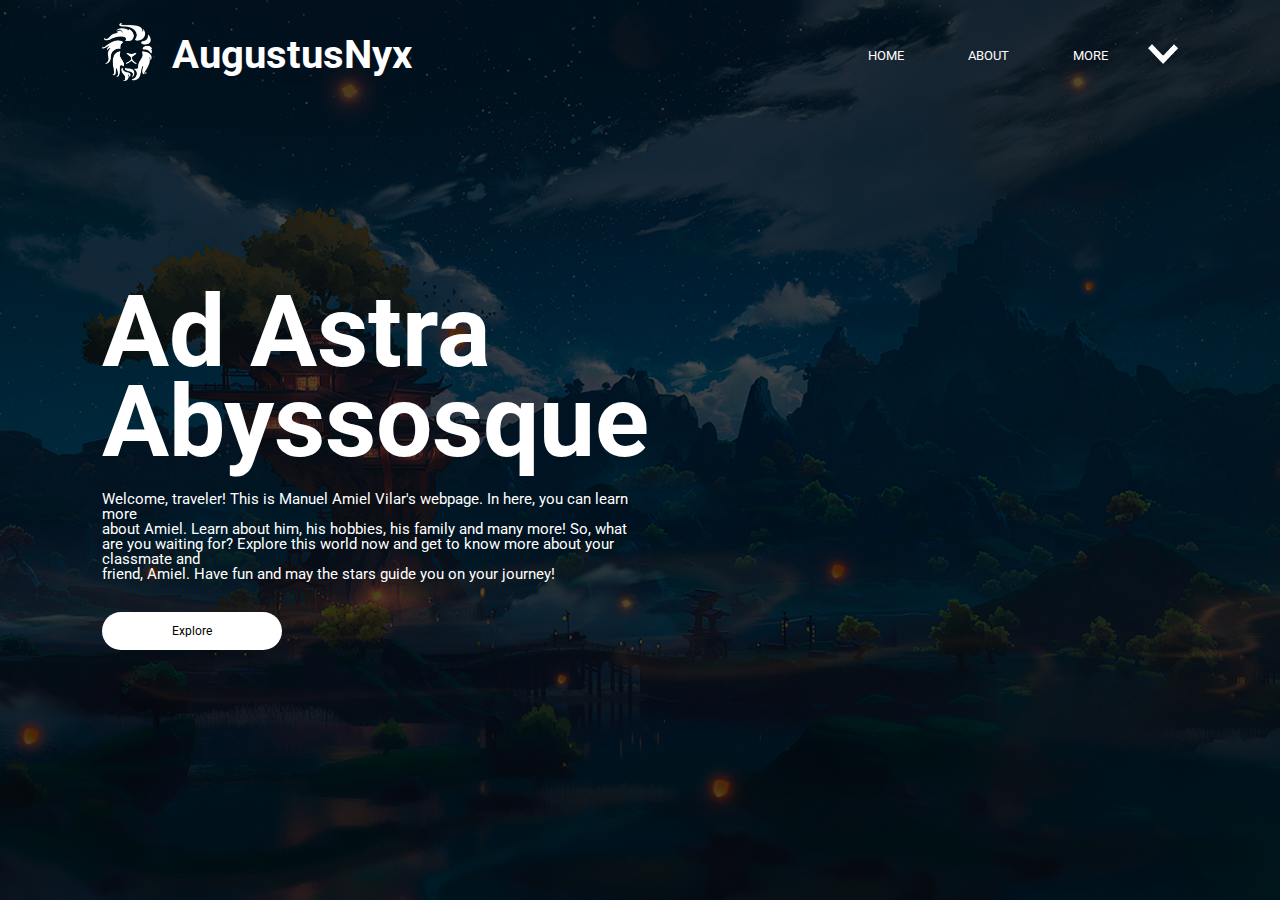
<file: index.html>
<!DOCTYPE html>
<html>
<head>
    <meta name="viewport" content="width=device-width, initial-scale=1.0">
    <title>Start - AugustusNyx</title>
    <link rel="icon" href="ICON.png" type="image/x-icon">
    <link rel="stylesheet" href="HTML_FINALS_START.css">
    <link href="https://fonts.googleapis.com/css2?family=Roboto:wght@400;700&display=swap" rel="stylesheet">
</head>
<body>
    <div class="container">
        <div class="navbar">
        <a href="HTML_FINALS.html">
            <img src="LOGO.png" class="logo">
        </a>
            <h2>AugustusNyx</h2>
            <nav>
                <ul>
                    <li><a href="HTML_FINALS.html">HOME</a></li>
                    <li><a href="">ABOUT</a></li>
                    <li><a href="">MORE</a></li>
                </ul>
            </nav>
            <img src="DROPDOWN.png" class="menu-icon">
        </div>
        <div class="row">
            <div class="col">
                <h1>Ad Astra Abyssosque</h1>
                <p>Welcome, traveler! This is Manuel Amiel Vilar's webpage. In here, you can learn more  
                <br>about Amiel. Learn about him, his hobbies, his family and many more! So, what are you waiting for? 
                Explore this world now and get to know more about your classmate and 
                <br>friend, Amiel. Have fun and may the stars guide you on your journey!
                </p>
                <a href="HTML_FINALS.html">
                <button type="button">Explore</button>
                </a>
            </div>
    </div>
</body>
</html>
</file>
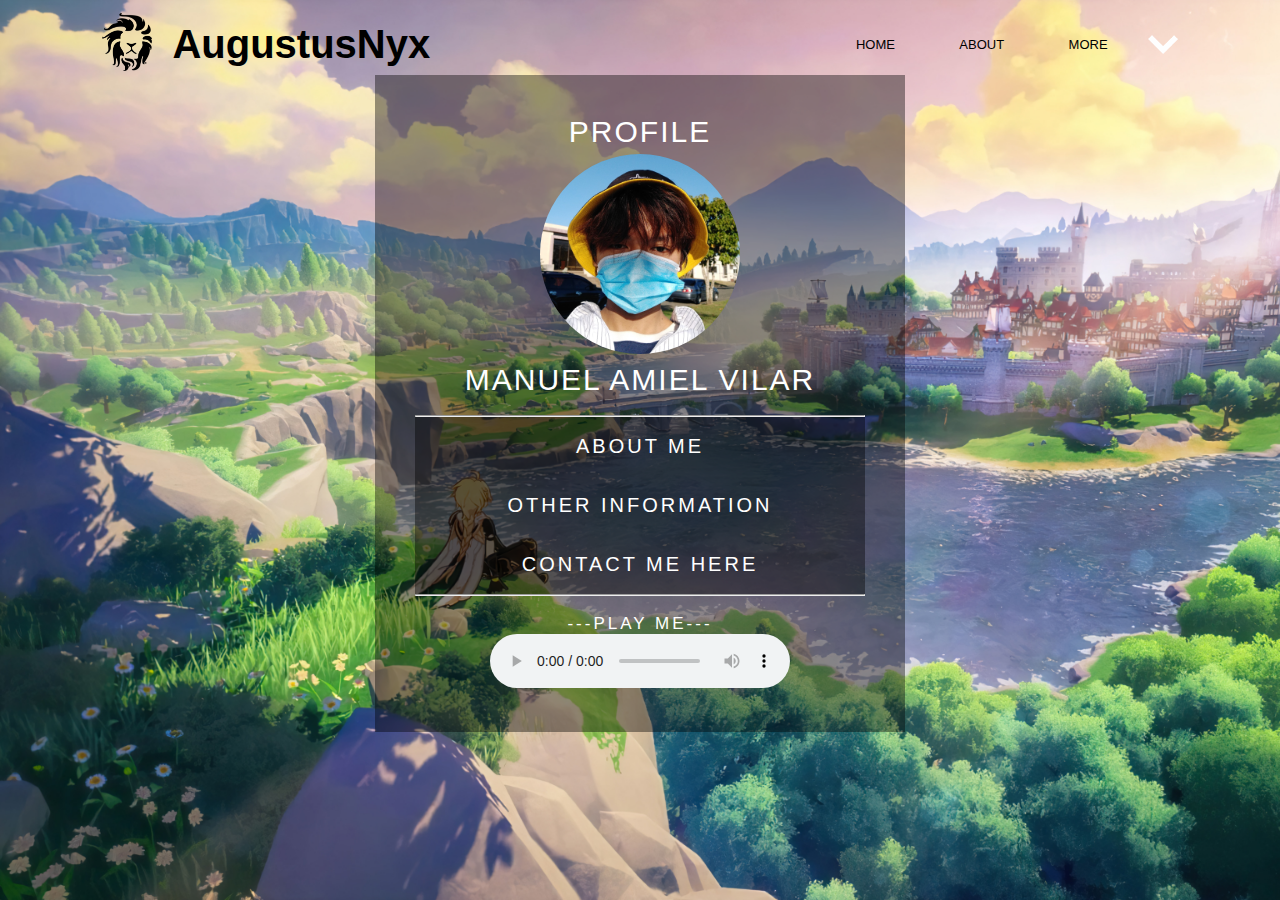
<file: HTML_1.html>
<!DOCTYPE html>
<html>
    <head>
        <meta charset="utf-8">
        <!-- <script src="java.js"></script> -->
        <script src="https://fontawesome.com/icons"></script>
        <link rel="stylesheet" href="HTML_1.css">
        <link rel="icon" href="ICON.png" type="image/x-icon">
        <title>Myself - AugustusNyx</title>
    </head>
    <body>
        <div class="container">
            <div class="navbar">
            <a href="HTML_FINALS.html">
                <img src="ICON.png" class="logo">
            </a>
                <h2>AugustusNyx</h2>
                <nav>
                    <ul>
                        <li><a href="HTML_FINALS.html">HOME</a></li>
                        <li><a href="">ABOUT</a></li>
                        <li><a href="">MORE</a></li>
                    </ul>
                </nav>
                <img src="DROPDOWN.png" class="menu-icon">
        </div>
        <div class="box">
            <h1><b>PROFILE</b></h1>
            <img src="AMIEL.jpg" alt="" class="box-img">
            <h1>MANUEL AMIEL VILAR</h1>
            <br>
<hr>
<button class="accordion">ABOUT ME</button>
<div class="panel">
    <p><b>Full Name:</b> Manuel Amiel Aruta Vilar</p>
    <p><b>Date of Birth:</b> August 2, 2004</p>
    <p><b>Birthplace:</b> Intramuros, Manila</p>
    <p style="text-align: justify;"><b>Address:</b> Blk 8 Lot 11 Hemlock St., Breezewoods 1 Subd., Brgy. Mambog 2, Bacoor, Cavite</p>
</div>
<button class="accordion">OTHER INFORMATION</button>
<div class="panel">
    <p><b>Schools Attended:</b> 
        <br>&#8226;Mother of Christ Montessori Integrated    
        <br style="margin-left: 2px;">School
        <br>&#8226;Manuel G. Araullo High School
        <br>&#8226;Manila Tytana Colleges
    </p>
    <hr>
    <p><b>Achievements:</b> 
        <br>&#8226; Consistent Honors Student   
        <br>&#8226; Class Valedictorian (Elementary)
        <br>&#8226; Top 1 Over-All (High School)
        <br>&#8226; Graduated with High Honors (Senior High School)
        <br>&#8226; 1st PhilHealth National Quiz Bee - Division Level (Manila City) Champion
        <br>&#8226; Equalizer Contests (Grade 7 and 9) - Division Level (Manila City) 1st Place
    </p>
    <hr>
    <p><b>Interests and Hobbies:</b> 
        <br>&#8226; Chemistry, Biology and Paleontology  
        <br>&#8226; PLaying Sports (Badminton and Volleyball)
        <br>&#8226; Playing Video Games (Genshin Impact, Grandchase and many more)
        <br>&#8226; Singing and Dancing
        <br>&#8226; Watching Anime & Dramas 
        <br>&#8226; Reading Webnovels
        <br>&#8226; Playing Piano (used to)
        <br>&#8226; Sleeping
    </p>
    <hr>
    <p><b>Life Quote:</b> </p>
    <p style="text-align: center;">
    <i>"Live your best, and act your best, and think your best each day, for there may be no tomorrows."</i>
    </p>
</div>
<button class="accordion">CONTACT ME HERE</button>
<div class="panel"><p>
    <b>Facebook:</b>https://www.facebook.com/profile.php?id=100009014904351</p>
    <p><b>Call or Message:</b>+699762628876</p></div>
<hr>
<br>
<p style="text-align:center;">---PLAY ME---</p>
<audio controls> 
    <source src="file:///C:/Users/Amiel%20Vilar/Documents/HTML/BGM.mp3" type="audio/mp3"> 
</audio>
</div>
<script>
    var acc = document.getElementsByClassName("accordion");
    var i;
    for (i = 0; i < acc.length; i++) {
      acc[i].addEventListener("click", function() {
        this.classList.toggle("active");
        var panel = this.nextElementSibling;
        if (panel.style.display === "block") {
          panel.style.display = "none";
        } else {
          panel.style.display = "block";
        }
      });
    }
</script>
    </body>
</html>
</file>
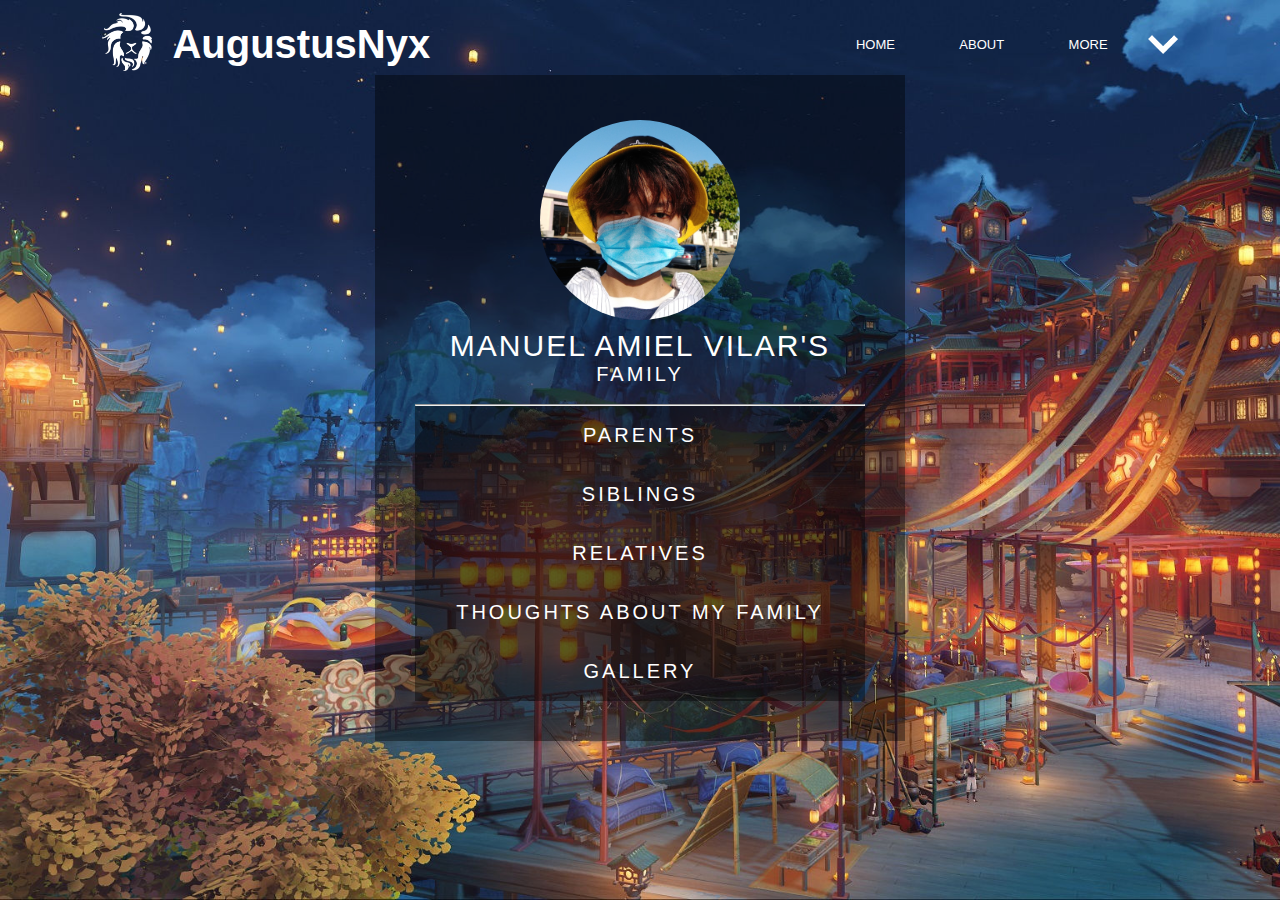
<file: HTML_2.html>
<!DOCTYPE html>
<html>
    <head>
        <meta charset="utf-8">
        <link rel="stylesheet" href="HTML_2 CSS.css">
        <link rel="icon" href="ICON.png" type="image/x-icon">
        <title>My Family - AugustusNyx</title>
    </head>
    <body>
        <div class="container">
            <div class="navbar">
            <a href="HTML_FINALS.html">
                <img src="LOGO.png" class="logo">
            </a>
                <h2>AugustusNyx</h2>
                <nav>
                    <ul>
                        <li><a href="HTML_FINALS.html">HOME</a></li>
                        <li><a href="">ABOUT</a></li>
                        <li><a href="">MORE</a></li>
                    </ul>
                </nav>
                <img src="DROPDOWN.png" class="menu-icon">
            </div>
        <div class="box">
            <img src="AMIEL.jpg" alt="" class="box-img">
            <h1><b>MANUEL AMIEL VILAR'S</b></h1>
            <h2>FAMILY</h2>
        <br>
    <hr>
    <button class="accordion">PARENTS</button>
        <div class="panel">
            <img src="1DADI.jpg" alt="" class="img">
            <br>
            <h2>FATHER</h2>
            <p><b>Father's Name:</b> Manuel G. Vilar</p>
            <p><b>Occupation:</b> Chief Cook</p>
        <br>
        <hr>
             <img src="1MAMI.jpg" alt="" class="img">
            <br>
            <h2>MOTHER</h2>
            <p><b>Name:</b> Maylene A. Vilar</p>
            <p><b>Occupation:</b> Housewife</p>
        </div>
    <button class="accordion">SIBLINGS</button>
        <div class="panel">
            <img src="1MIKA.jpg" alt="" class="img">
            <br>
            <h2>ELDEST CHILD</h2>
            <p><b>Name:</b> Ana Mikaela A. Vilar</p>
            <p><b>Occupation:</b> IT Analyst</p>
        <br>
        <hr>
             <img src="1YMARI.jpg" alt="" class="img">
            <br>
            <h2>MIDDLE CHILD</h2>
            <p><b>Name:</b> Kristiana Ymari Lavender A. Vilar</p>
        </div>
    <button class="accordion">RELATIVES</button>
        <div class="panel">
        <p style="text-align: center;"><b>FATHER'S SIDE</b></p>
        <p><b>&#8226;Grandparents</b> - Edgardo Vilar & Margarita Vilar</p>
        <p><b>&#8226;Uncles</b> - Merwin Vilar; Marcielo Vilar; Marlon Vilar</p>
        <p><b>&#8226;Cousins</b> - Kimberly Quiana Vilar, Cielo Vilar, Ciela Vilar, Minel Vilar</p>
        <hr>
        <p style="text-align: center;"><b>MOTHER'S SIDE</b></p>
        <p><b>&#8226;Grandparents</b> - Gregorio Greta & Zosima Aruta</p>
        <p><b>&#8226;Uncle</b> - Michael Greta</p>
        <p><b>&#8226;Aunts</b> - Esmerelda Esguerra; Katherine Narvaza</p>
        <p style="text-align: justify;"><b>&#8226;Cousins</b> - Reederei John Greta; Lonneke Claudette Greta; Brent Michael Greta; 
            Li Matthew Akio Narvaza; Liam Troy Akira Narvaza; Caiomhe Franchesca Narvaza; Julianna Esguerra</p>
        </div>
    <button class="accordion">THOUGHTS ABOUT MY FAMILY</button>
        <div class="panel">
            <p style="text-align: center;">My family is a typical family, simple and happy. Just like every other family, we go through different times: good and bad times. 
            There would be many instances where heated arguments between the members of the family will erupt but at the end of the day, problems
            like these are always fixed. I would say that my family is a content one. We are happy with our way of life while being able to do the things we love to do 
            as a family like travelling or just staying at home watching movies. In my family, being affectionate is very uncommon, weird even but still I know that
            everybody in my family loves and cares for each other and as a part of this family, it's a gift that I will always cherish forever.</p>
        </div>
     <button class="accordion">GALLERY</button>
        <div class="panel">
        <img src="1VILAR1.jpg" width="442.5px" height="250px">
        <img src="1VILAR2.jpg" width="442.5px" height="250px">
        <img src="1VILAR3.jpg" width="442.5px" height="250px">
        <img src="1VILAR4.jpg" width="442.5px" height="250px">
        <img src="1VILAR5.jpg" width="442.5px" height="250px">

    </div>
    </div>
        </div>
        <script>
            var acc = document.getElementsByClassName("accordion");
            var i;
            for (i = 0; i < acc.length; i++) {
              acc[i].addEventListener("click", function() {
                /* Toggle between adding and removing the "active" class,
                to highlight the button that controls the panel */
                this.classList.toggle("active");
                /* Toggle between hiding and showing the active panel */
                var panel = this.nextElementSibling;
                if (panel.style.display === "block") {
                  panel.style.display = "none";
                } else {
                  panel.style.display = "block";
                }
              });
            }
            </script>
    </body>
</html>
</file>
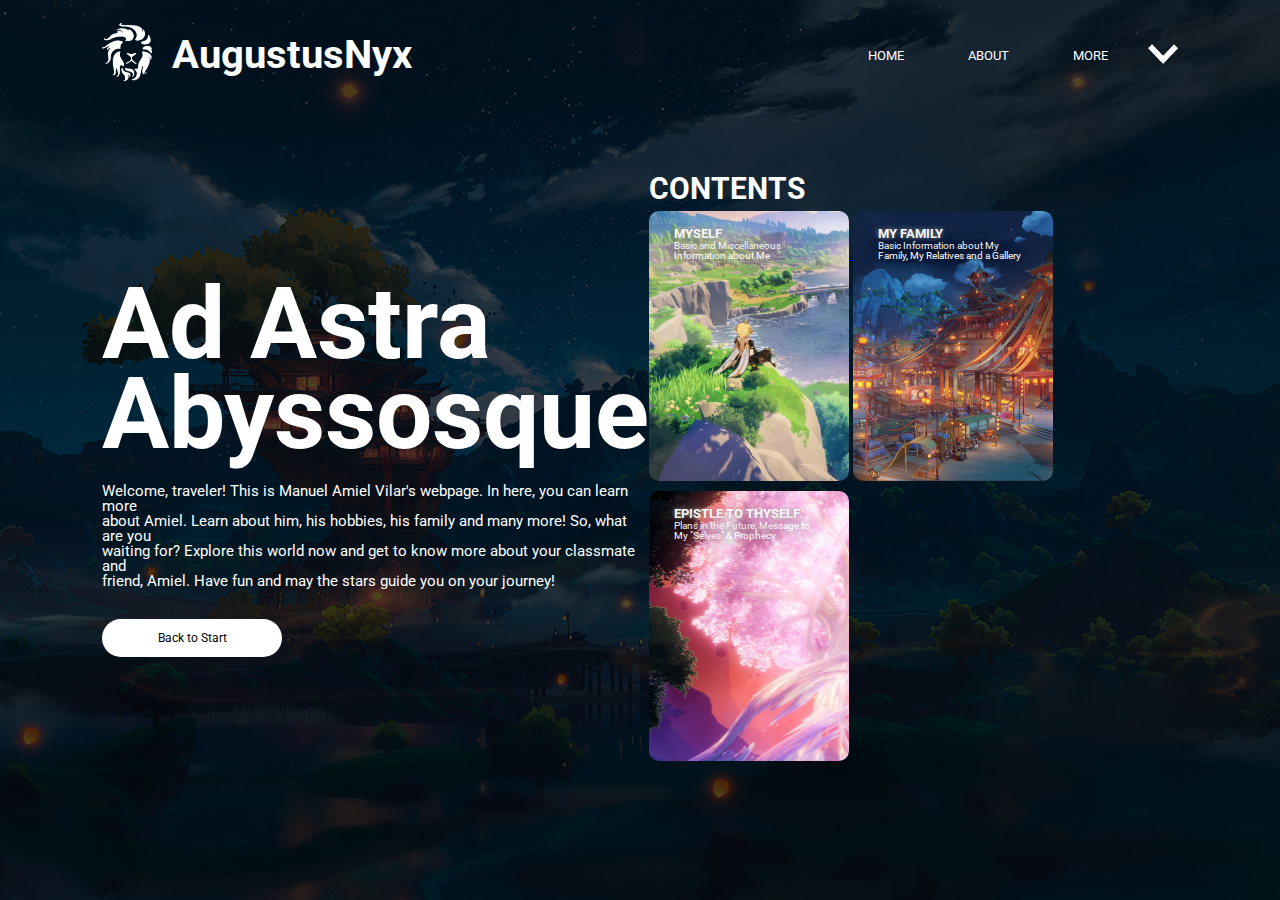
<file: HTML_FINALS.html>
<!DOCTYPE html>
<html>
<head>
    <meta name="viewport" content="width=device-width, initial-scale=1.0">
    <title>Home - AugustusNyx</title>
    <link rel="icon" href="ICON.png" type="image/x-icon">
    <link rel="stylesheet" href="HTML_FINALS.css">
    <link href="https://fonts.googleapis.com/css2?family=Roboto:wght@400;700&display=swap" rel="stylesheet">
</head>
<body>
    <div class="container">
        <div class="navbar">
        <a href="HTML_FINALS.html">
            <img src="LOGO.png" class="logo">
        </a>
            <h2>AugustusNyx</h2>
            <nav>
                <ul>
                    <li><a href="HTML_FINALS.html">HOME</a></li>
                    <li><a href="">ABOUT</a></li>
                    <li><a href="">MORE</a></li>
                </ul>
            </nav>
            <img src="DROPDOWN.png" class="menu-icon">
        </div>
        <div class="row">
            <div class="col">
                <h1>Ad Astra Abyssosque</h1>
                <p>Welcome, traveler! This is Manuel Amiel Vilar's webpage. In here, you can learn more  
                    <br>about Amiel. Learn about him, his hobbies, his family and many more! So, what are you 
                    <br>waiting for? Explore this world now and get to know more about your classmate and 
                    <br>friend, Amiel. Have fun and may the stars guide you on your journey!
                </p>
                <a href="index.html">
                <button type="button">Back to Start</button>
                </a>
            </div>
            <div class="col">
                <h3>CONTENTS</h3>
            <a href="HTML_1.html">
                <div class="card card1">
                    <h5>MYSELF</h5>
                    <p style="font-size: 10px;">Basic and Miscellaneous Information about Me</p>
                </div>
            </a>
            <a href="HTML_2.html">
                <div class="card card2">
                    <h5>MY FAMILY</h5>
                    <p style="font-size: 10px;">Basic Information about My Family, My Relatives and a Gallery</p>
                </div>
            </a>
            <a href="HTML_3.html">
                <div class="card card3">
                    <h5>EPISTLE TO THYSELF</h5>
                    <p style="font-size: 10px;">Plans in the Future, Message to My "Selves" & Prophecy</p>
                </div>
            </a>
                </div>
            </div>
        </div>
    </div>
</body>
</html>
</file>
<file: HTML_FINALS_START.css>
*{
    margin: 0;
    padding: 0;
    font-family: 'Roboto', sans-serif;
}
.container{
    width: 100%;
    height: 100vh;
    background-image: linear-gradient(rgba(0,0,0,0.7),rgba(0,0,0,0.7)),url(HOME.png);
    background-position: center;
    background-size: cover;
    padding-left: 8%;
    padding-right: 8%;
    box-sizing: border-box;
}
.navbar{
    height: 12%;
    display: flex;
    align-items: center;
}
.logo{
    width: 50px;
    cursor: pointer;
}
h2{
    color: #fff;
    font-size: 40px;
    margin-left: 20px;
}
.menu-icon{
    width: 30px;
    cursor: pointer;
    margin-left: 40px;
}
nav{
    flex: 1;
    text-align: right;
}
nav ul li{
    list-style: none;
    display: inline-block;
    margin-left: 60px;
}
nav ul li a{
    text-decoration: none;
    color: #fff;
    font-size: 13px;
}
.row{
    display: flex;
    height: 80%;
    align-items: center;
}
.col{
    flex-basis: 50%;
}
h1{
    color: #fff;
    font-size: 100px;
    line-height: 90%;
}
h3{
    color: #fff;
    font-size: 30px;
}
p{
    color:#fff;
    font-size: 15px;
    line-height: 100%;
    margin-top: 25px;
}
button{
    width: 180px;
    color: #000;
    font-size: 12px;
    padding: 12px;
    background: #fff;
    border: 0;
    border-radius: 20px;
    outline: none;
    margin-top: 30px;
}
</file>
<file: HTML_1.css>
*{
    margin: 0;
    padding: 0;
    font-family: 'Roboto', sans-serif;
}
.container{
    margin-top: 1%;
    width: 100%;
    height: 100%;
    padding-left: 8%;
    padding-right: 8%;
    box-sizing: border-box;
}
.navbar{
    height: 12%;
    display: flex;
    align-items: center;
}
.logo{
    width: 50px;
    cursor: pointer;
}h2{
    color: rgb(0, 0, 0);
    font-size: 40px;
    margin-left: 20px;
}
.menu-icon{
    width: 30px;
    cursor: pointer;
    margin-left: 40px;
}
nav{
    flex: 1;
    text-align: right;
}
nav ul li{
    list-style: none;
    display: inline-block;
    margin-left: 60px;
}
nav ul li a{
    text-decoration: none;
    color: rgb(0, 0, 0);
    font-size: 13px;
}
.row{
    display: flex;
    height: 80%;
    align-items: center;
}
body{
    margin: 0;
    padding: 0;
    background: url(PAGE1.jpg) no-repeat;
    background-size: cover;
    background-attachment: fixed;
}
.box{
    width: 450px;
    background: rgba(0, 0, 0, 0.4);
    padding: 40px;
    text-align: center;
    margin: auto;
    margin-top: 0%;
    margin-bottom: 5%;
    color: white;
    font-family:'Century Gothic',sans-serif;
}
.box-img{
    border-radius: 50%;
    width: 200px;
    height: 200px;
    margin-top: 5px;
    margin-bottom: 5px;
}
.box h1{
    font-size: 30px;
    letter-spacing: 2px;
    font-weight: 100;
    margin: 0;
}
.box h2{
    font-size: 20px;
    letter-spacing: 3px;
    font-weight: 200;
    margin: 0;
}
.box h3{
    font-size: 20px;
    letter-spacing: 3px;
    font-weight: 200;
    margin: 0;
    text-align: left;
}
.box p{
    font-size: 17px;
    letter-spacing: 3px;
    font-weight: 200;
    font-family: 'Century Gothic',sans-serif;	
    margin: 0;
    text-align: left;
}.accordion {
    background-color: rgba(0, 0, 0, 0.4);
    color: rgb(255, 255, 255);
    cursor: pointer;
    padding: 18px;
    width: 100%;
    text-align: center;
    font-size: 20px;
    letter-spacing: 3px;
    font-weight: 200;
    font-family: 'Century Gothic',sans-serif;	
    border: none;
    outline: none;
    transition: 0.4s;
  }
  .active, .accordion:hover {
    background-color: rgb(24, 167, 48, 0.4);
  }
  .panel {
    padding: 0px;
    background-color: rgb(0, 0, 0, 0);
    display: none;
    overflow: hidden;
  }
  .audio{
    background-color: rgba(0, 0, 0, 0.4);
  }
</file>
<file: HTML_2 CSS.css>
*{
    margin: 0;
    padding: 0;
    font-family: 'Roboto', sans-serif;
}
.container{
    margin-top: 1%;
    width: 100%;
    height: 100%;
    padding-left: 8%;
    padding-right: 8%;
    box-sizing: border-box;
}
.navbar{
    height: 12%;
    display: flex;
    align-items: center;
}
.logo{
    width: 50px;
    cursor: pointer;
}
h2{
    color: rgb(255, 255, 255);
    font-size: 40px;
    margin-left: 20px;
}
.menu-icon{
    width: 30px;
    cursor: pointer;
    margin-left: 40px;
}
nav{
    flex: 1;
    text-align: right;
}
nav ul li{
    list-style: none;
    display: inline-block;
    margin-left: 60px;
}
nav ul li a{
    text-decoration: none;
    color: rgb(255, 255, 255);
    font-size: 13px;
}
.row{
    display: flex;
    height: 80%;
    align-items: center;
}
body{
    margin: 0;
    padding: 0;
    background: url(PAGE2.jpg) no-repeat;
    background-size: cover;
    background-attachment: fixed;
}
.box{
    width: 450px;
    background: rgba(0, 0, 0, 0.4);
    padding: 40px;
    text-align: center;
    margin: auto;
    margin-top: 0%;
    margin-bottom: 5%;
    color: white;
    font-family:'Century Gothic',sans-serif;
}
.box-img{
    border-radius: 50%;
    width: 200px;
    height: 200px;
    margin-top: 5px;
    margin-bottom: 5px;
}
.box h1{
    font-size: 30px;
    letter-spacing: 2px;
    font-weight: 100;
    margin: 0;
}
.box h2{
    font-size: 20px;
    letter-spacing: 3px;
    font-weight: 200;
    margin: 0;
}
.accordion {
    background-color: rgba(0, 0, 0, 0.4);
    color: rgb(255, 255, 255);
    cursor: pointer;
    padding: 18px;
    width: 100%;
    text-align: center;
    font-size: 20px;
    letter-spacing: 3px;
    font-weight: 200;
    font-family: 'Century Gothic',sans-serif;	
    border: none;
    outline: none;
    transition: 0.4s;
}
.active, .accordion:hover {
  background-color: rgba(223, 98, 15, 0.4);
}
.panel {
  padding: 0px;
  background-color: rgb(0, 0, 0, 0);
  display: none;
  overflow: hidden;
}
.img{
    padding: 10px;
    float: left; 
    border-radius: 100%;
    width: 130px;
    height: 130px;
}
.box p{
    font-size: 18px;
    letter-spacing: 0px;
    font-weight: 200;
    font-family: 'Century Gothic',sans-serif;	
    margin: 2;
    text-align: left;
}
</file>
<file: HTML_FINALS.css>
*{
    margin: 0;
    padding: 0;
    font-family: 'Roboto', sans-serif;
}
.container{
    width: 100%;
    height: 100vh;
    background-image: linear-gradient(rgba(0,0,0,0.7),rgba(0,0,0,0.7)),url(HOME.png);
    background-position: center;
    background-size: cover;
    padding-left: 8%;
    padding-right: 8%;
    box-sizing: border-box;
}
.navbar{
    height: 12%;
    display: flex;
    align-items: center;
}
.logo{
    width: 50px;
    cursor: pointer;
}
h2{
    color: #fff;
    font-size: 40px;
    margin-left: 20px;
}
.menu-icon{
    width: 30px;
    cursor: pointer;
    margin-left: 40px;
}
nav{
    flex: 1;
    text-align: right;
}
nav ul li{
    list-style: none;
    display: inline-block;
    margin-left: 60px;
}
nav ul li a{
    text-decoration: none;
    color: #fff;
    font-size: 13px;
}
.row{
    display: flex;
    height: 80%;
    align-items: center;
}
.col{
    flex-basis: 50%;
}
h1{
    color: #fff;
    font-size: 100px;
    line-height: 90%;
}
h3{
    color: #fff;
    font-size: 30px;
}
p{
    color:#fff;
    font-size: 15px;
    line-height: 100%;
    margin-top: 25px;
}
button{
    width: 180px;
    color: #000;
    font-size: 12px;
    padding: 12px;
    background: #fff;
    border: 0;
    border-radius: 20px;
    outline: none;
    margin-top: 30px;
}
.card{
    width: 200px;
    height: 270px;
    display: inline-block;
    border-radius: 10px;
    padding: 15px 25px;
    box-sizing: border-box;
    cursor: pointer;
    margin: 5px 0px;
    background-position: center;
    background size: cover;
    transition: 0.5s;
}
.card1{
    background-image: url(CARD1.jpg);
    background-size: cover;
}
.card2{
    background-image: url(CARD2.jpg);
    background-size: cover;
}
.card3{
    background-image: url(CARD3.jpg);
    background-size: cover;
}
.card:hover{
    transform: translateY(-10px);
}
h5{
    color: #fff;
    text-shadow: 0 0 5px #999;
}
.card p{
    text-shadow: 0 0 15px #000;
    font-size: 8px;
    margin-top: 0px;
}
</file>
